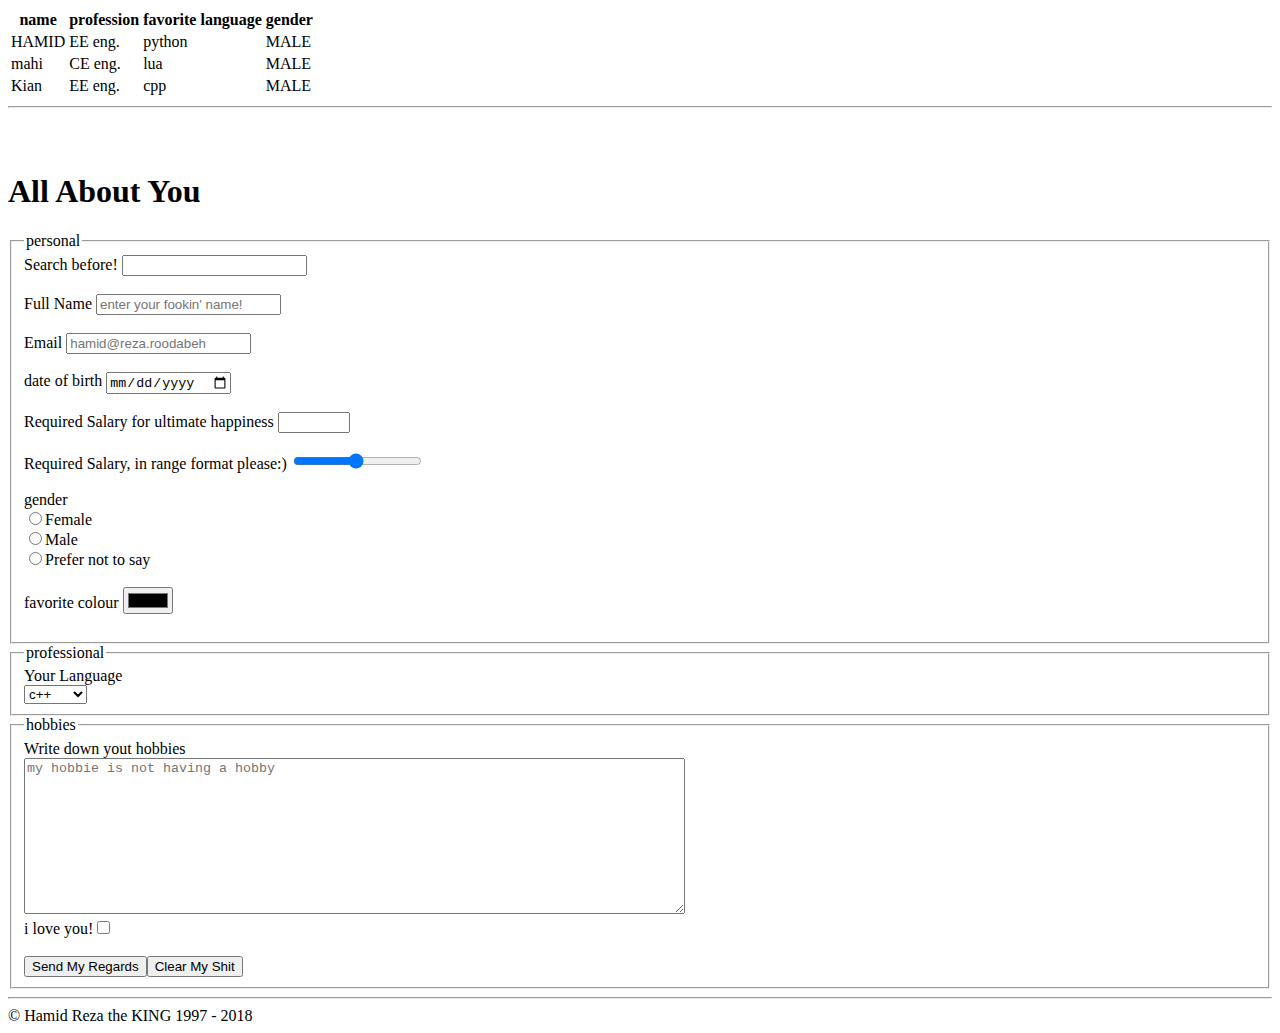
<file: 1-perliminaries/p1-html/index.html>
<!DOCTYPE html>
<html lang="en">
<head>
    <meta charset="UTF-8">
    <title>hamid working here</title>
</head>
<body>
    <table>
        <tr>
            <th>name</th>
            <th>profession</th>
            <th>favorite language</th>
            <th>gender</th>
        </tr>
        <tr>
            <td>HAMID</td>
            <td>EE eng.</td>
            <td>python</td>
            <td>MALE</td>
        </tr>
        <tr>
            <td>mahi</td>
            <td>CE eng.</td>
            <td>lua</td>
            <td>MALE</td>
        </tr>
        <tr>
            <td>Kian</td>
            <td>EE eng.</td>
            <td>cpp</td>
            <td>MALE</td>
        </tr>
    </table>
    <hr><br><br>

    <h1>All About You</h1>

    <form>
        <fieldset>
            <legend>personal</legend>

            <label for="search-input">Search before!</label>
            <input type="search" id="search-input">

            <br><br>

            <label for="name-input">Full Name</label>
            <input type="text" placeholder="enter your fookin' name!" id="name-input">

            <br><br>


            <label for="email-input">Email</label>
            <input id="email-input" type="email" placeholder="hamid@reza.roodabeh">

            <br><br>


            <label for="date-input">date of birth</label>
            <input id="date-input" type="date">

            <br><br>

            <label for="salary-input">Required Salary for ultimate happiness</label>
            <input type="number" id="salary-input" min="100" max="5000" step="50">

            <br><br>

            <label for="range-salary-input">Required Salary, in range format please:)</label>
            <input type="range" id="range-salary-input" min="100" max="5000" step="300">

            <br><br>

            <label>gender</label><br>
            <input type="radio" name="gender">Female<br>
            <input type="radio" name="gender">Male<br>
            <input type="radio" name="gender">Prefer not to say

            <br><br>


            <label>favorite colour</label>
            <input type="color">

            <br><br>


        </fieldset>

        <fieldset>
            <legend>professional</legend>
            <label>Your Language</label><br>
            <select>
                <option>c++</option>
                <option>python</option>
                <option>java</option>
            </select>
        </fieldset>

        <fieldset>
            <legend>hobbies</legend>
            <label>Write down yout hobbies</label><br>
            <textarea rows="10" cols="80" placeholder="my hobbie is not having a hobby"></textarea><br>
            <label>i love you!</label><input type="checkbox">

            <br><br>


            <input type="submit" value="Send My Regards"><input type="reset" value="Clear My Shit"><br>
        </fieldset>

    </form>
    <hr>
    &copy; Hamid Reza the KING 1997 - 2018

</body>
</html>
</file>
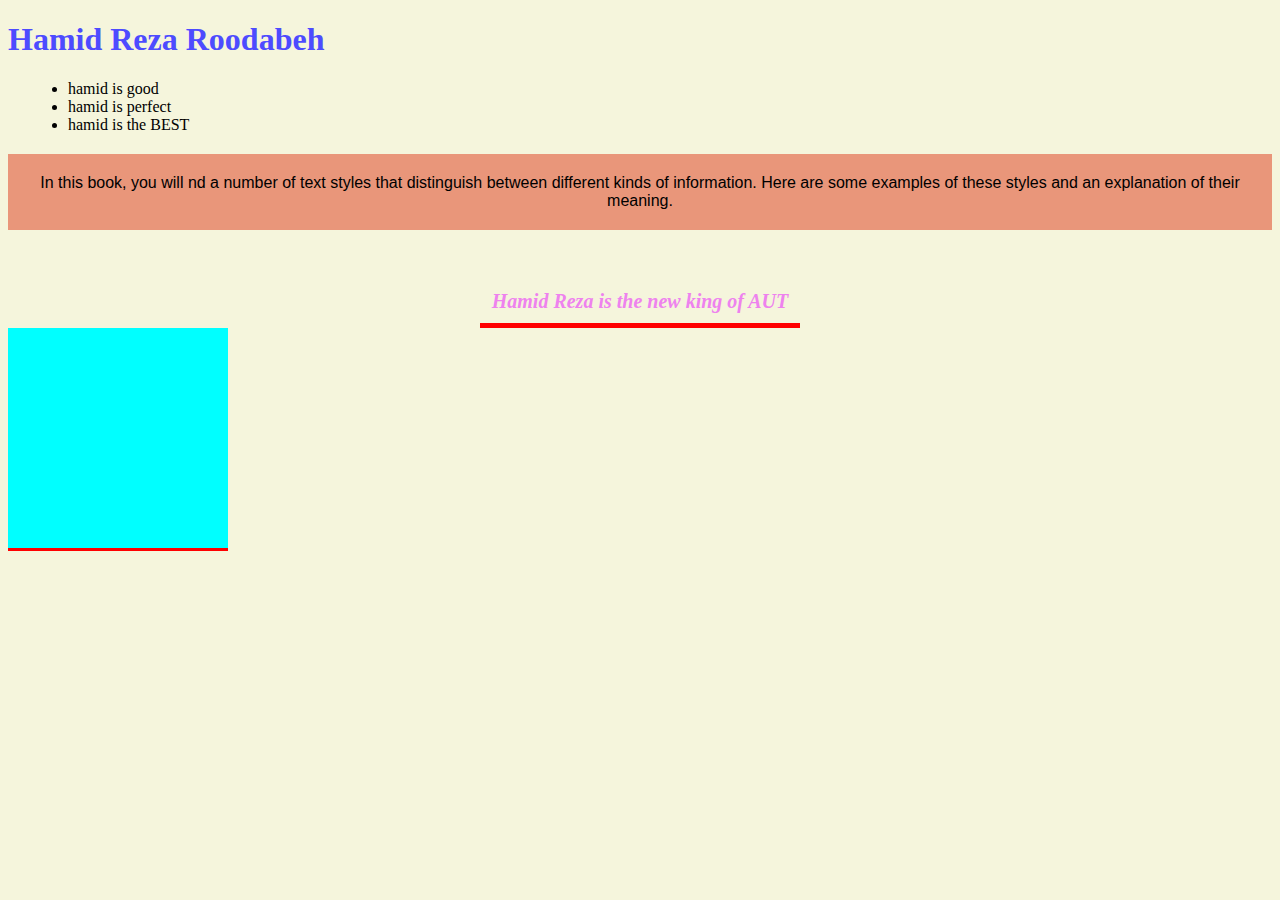
<file: 1-perliminaries/p2-css/index.html>
<!DOCTYPE html>
<html lang="en">
<head>
    <meta charset="UTF-8">
    <title>Hamid, The King of CSS</title>
    <link rel="stylesheet" type="text/css" href="css/mystyles.css">
    <style type="text/css">
        article p{
            font-family: "Lao MN";
        }
    </style>
</head>
<body>


    <header>
        <h1>
            Hamid Reza Roodabeh
        </h1>
    </header>

    <nav>
        <ul>
            <li>hamid is good</li>
            <li>hamid is perfect</li>
            <li>hamid is the BEST</li>
        </ul>
    </nav>

    <article class="articulating">
        <p id="paramount-haha">
            In this book, you will  nd a number of text styles
            that distinguish between different kinds of information.
            Here are some examples of these styles and an explanation of
            their meaning.
        </p>
    </article>

    <section id="hamid-reza">
        <p>Hamid Reza is the new king of AUT</p>
    </section>

    <div style="width:200px; height: 200px; background-color: aqua; padding: 10px;" id="funny-box"></div>

</body>
</html>
</file>
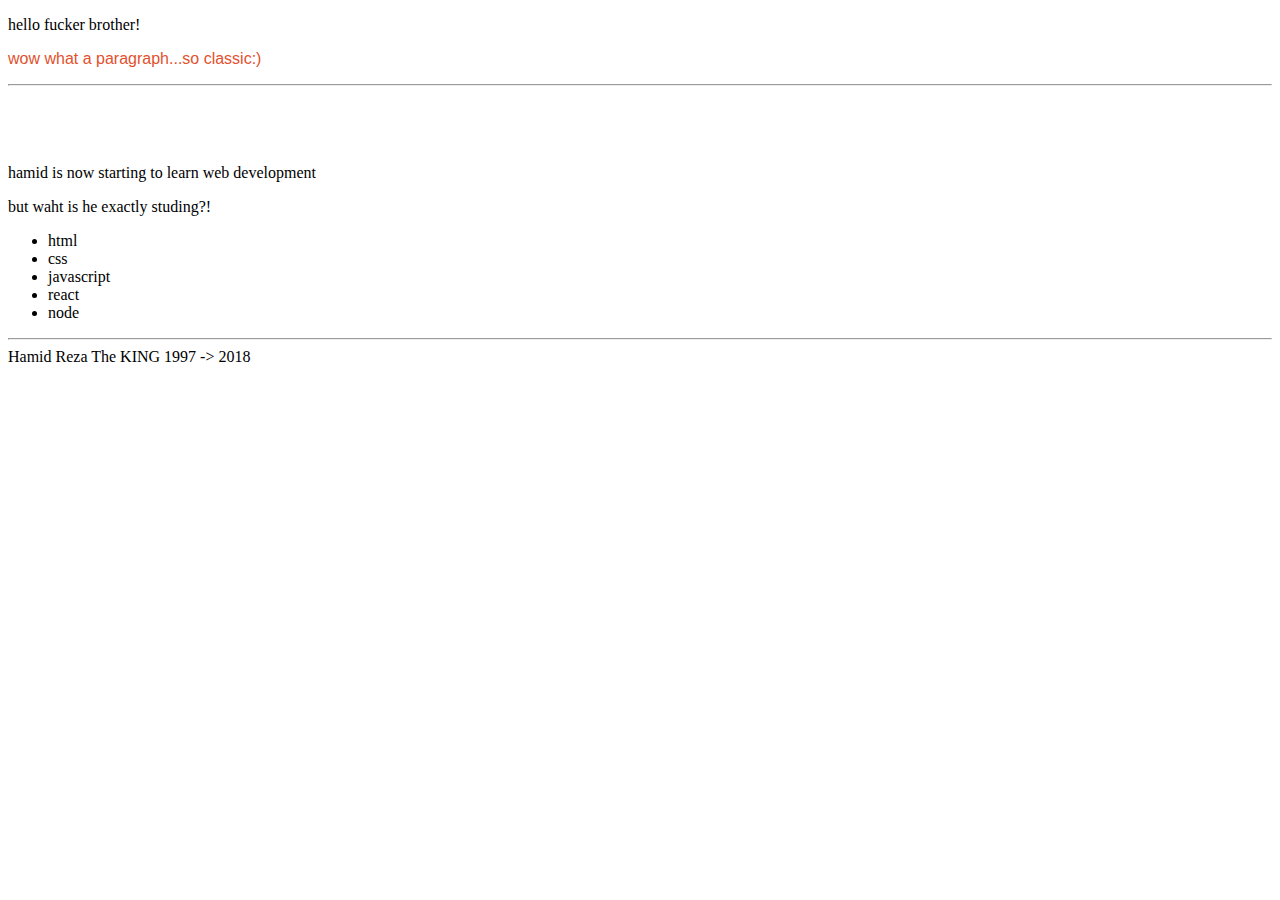
<file: 1-perliminaries/p1-html/advanced.html>
<!DOCTYPE html>
<html lang="en">
<head>
    <meta charset="UTF-8">
    <title>advanced html training</title>
</head>
<body>

    <p id="fuck-you-bro">
        hello fucker brother!
    </p>
    <p class="classy-paragraph" style="color: #e2512e; font-family: Arial">
        wow what a paragraph...so classic:)
    </p>
    <hr>
    <br><br><br>

    <div id="hamid-learn-WD">
        <p>hamid is now starting to <span id="learn-span">learn</span> web development</p>
        <p>but waht is he exactly studing?!</p>
        <ul>
            <li>html</li>
            <li>css</li>
            <li>javascript</li>
            <li>react</li>
            <li>node</li>
        </ul>
    </div>

    <hr>
    <footer>Hamid Reza The KING 1997 -> 2018</footer>
</body>
</html>
</file>
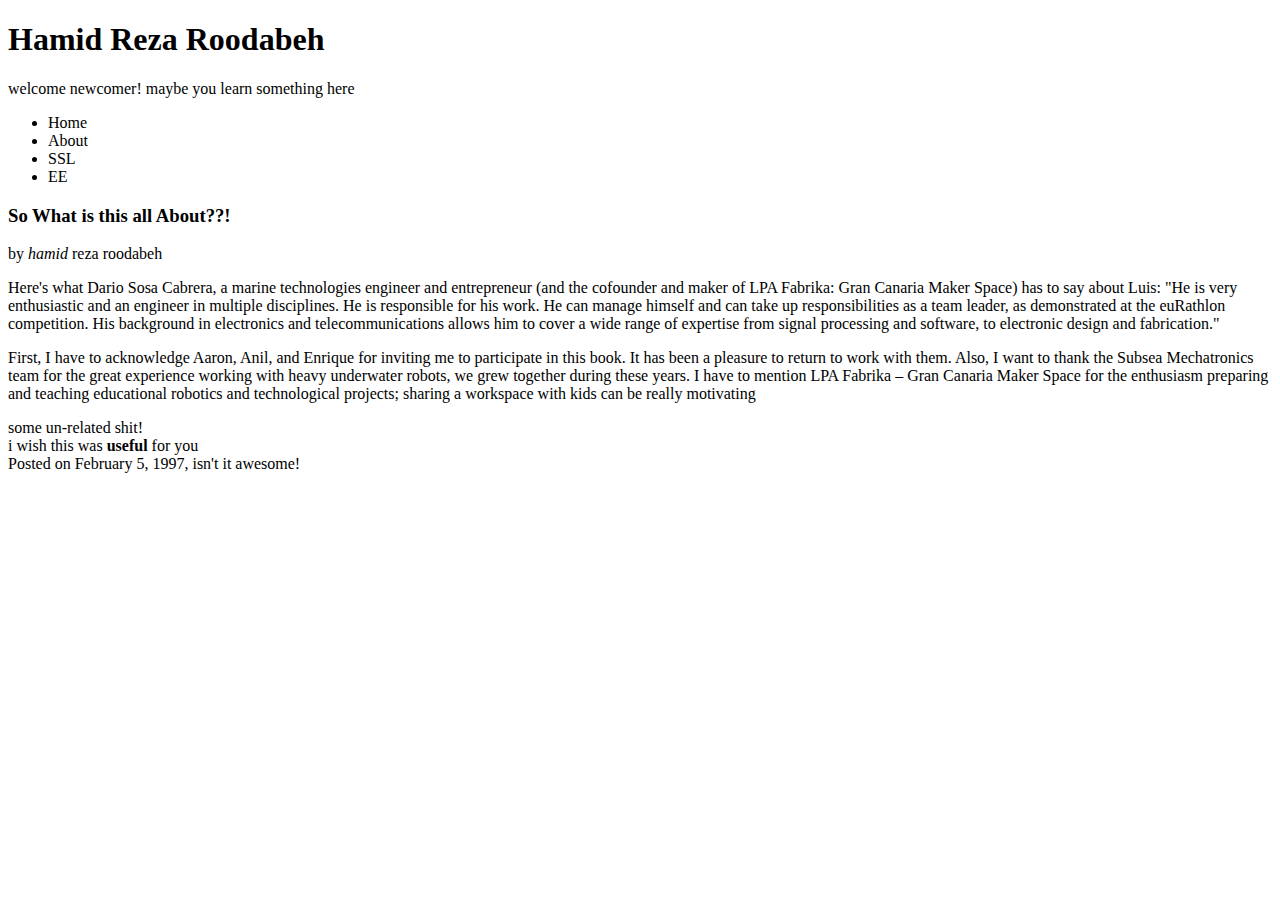
<file: 1-perliminaries/p1-html/HTML5.html>
<!DOCTYPE html>
<html lang="en">
<head>
    <meta charset="UTF-8">
    <title>HTML 5</title>
</head>
<body>

    <header>
        <h1>Hamid Reza Roodabeh</h1>
        <p>welcome newcomer! maybe you learn something here</p>
    </header>

    <nav>
        <ul>
            <li>Home</li>
            <li>About</li>
            <li>SSL</li>
            <li>EE</li>
        </ul>
    </nav>

    <article>
        <section class="article-head">
            <h3>So What is this all About??!</h3>
            <span>by <em>hamid</em> reza roodabeh</span>
        </section>
        <section class="article-content">
            <p>Here's what Dario Sosa Cabrera, a marine technologies engineer and entrepreneur (and the cofounder and maker of LPA Fabrika: Gran Canaria Maker Space) has to say about Luis:
                "He is very enthusiastic and an engineer in multiple disciplines. He is responsible for his work. He can manage himself and can take up responsibilities as a team leader,
                as demonstrated at the euRathlon competition. His background in electronics and telecommunications allows him to cover a wide range of expertise from signal processing and software,
                to electronic design and fabrication."</p>
            <p>First, I have to acknowledge Aaron, Anil, and Enrique for inviting me to participate in this book. It has been a pleasure to return to work with them. Also, I want to thank the Subsea Mechatronics
                team for the great experience working with heavy underwater robots, we grew together during these years. I have to mention LPA Fabrika
                – Gran Canaria Maker Space for the enthusiasm preparing and teaching educational robotics and technological projects; sharing a workspace with kids can be really motivating</p>
            <aside>
                some un-related shit!
            </aside>
        </section>
        <section class="article-footer">
            <footer>i wish this was <strong>useful</strong> for you</footer>
            <div>Posted on <time datetime="02-05-1997">February 5, 1997</time>, isn't it awesome!</div>
        </section>
    </article>


    <footer></footer>

</body>
</html>
</file>
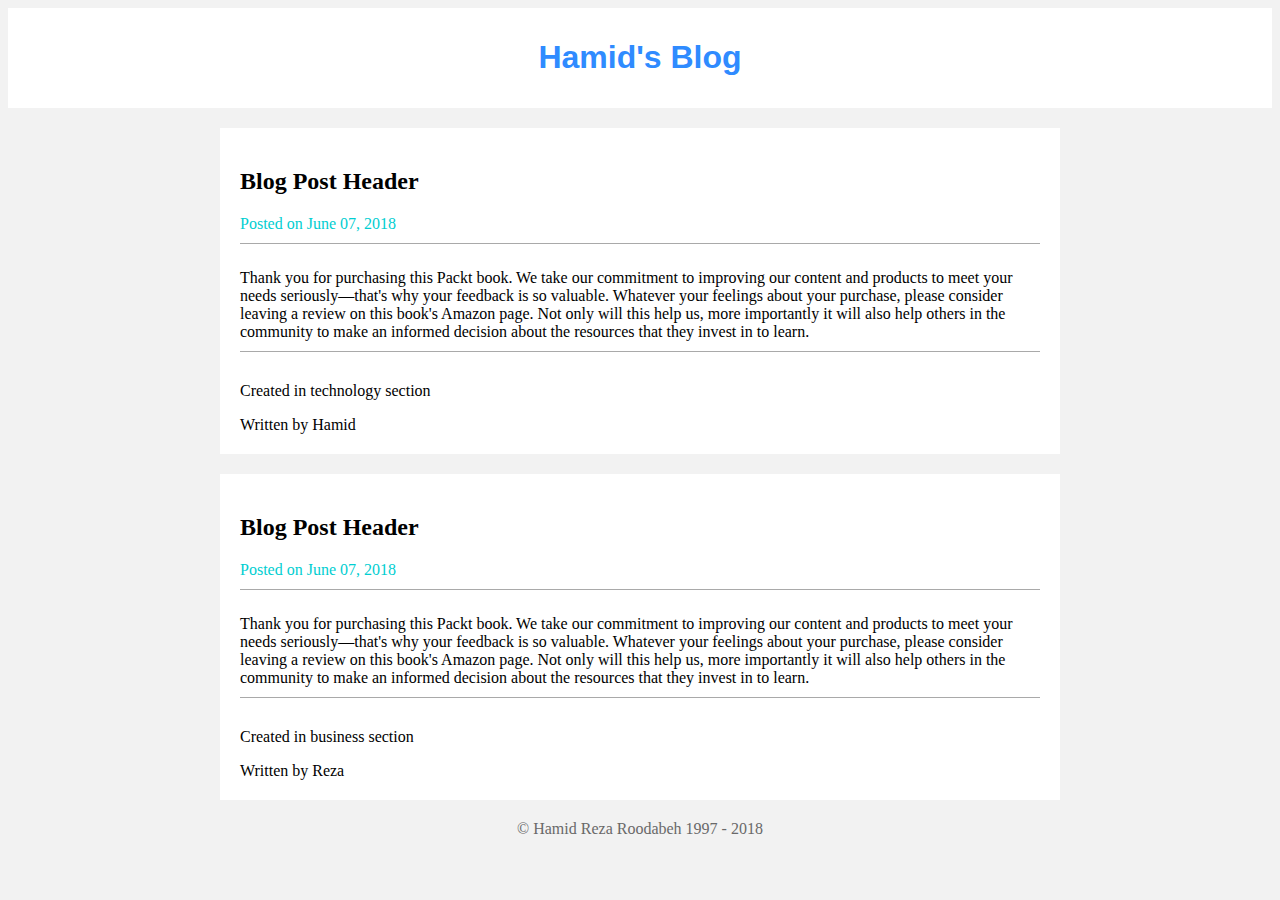
<file: 1-perliminaries/p2-css/blog-project.html>
<!DOCTYPE html>
<html lang="en">
<head>
    <meta charset="UTF-8">
    <title>Blog</title>
    <link rel="stylesheet" type="text/css" href="css/blog-project.css">
</head>
<body>

<header class="blog-header">
    <h1 id="blog-header-h1">Hamid's Blog</h1>
</header>

    <article class="blog-article">
        <section class="blog-article-header">
            <h2 class="blog-article-header-heading">Blog Post Header</h2>
            <p class="blog-article-header-date">Posted on <time datetime="06-07-2018">June 07, 2018</time> </p>
        </section>

        <section class="blog-article-content">
            Thank you for purchasing this Packt book. We take our commitment to improving
            our content and products to meet your needs seriously—that's why your feedback is so valuable.
            Whatever your feelings about your purchase, please consider leaving a review on this book's Amazon page.
            Not only will this help us, more importantly it will also help others in the community to make an informed
            decision about the resources that they invest in to learn.
        </section>
        <section class="blog-article-footer">
            <p>Created in technology section</p>
            <footer>Written by Hamid</footer>
        </section>
    </article>



    <article class="blog-article">
        <section class="blog-article-header">
            <h2 class="blog-article-header-heading">Blog Post Header</h2>
            <p class="blog-article-header-date">Posted on <time datetime="06-07-2018">June 07, 2018</time> </p>
        </section>

        <section class="blog-article-content">
            Thank you for purchasing this Packt book. We take our commitment to improving
            our content and products to meet your needs seriously—that's why your feedback is so valuable.
            Whatever your feelings about your purchase, please consider leaving a review on this book's Amazon page.
            Not only will this help us, more importantly it will also help others in the community to make an informed
            decision about the resources that they invest in to learn.
        </section>
        <section class="blog-article-footer">
            <p>Created in business section</p>
            <footer>Written by Reza</footer>
        </section>
    </article>


    <footer class="blog-footer">
        &copy; Hamid Reza Roodabeh 1997 - 2018
    </footer>






</body>
</html>
</file>
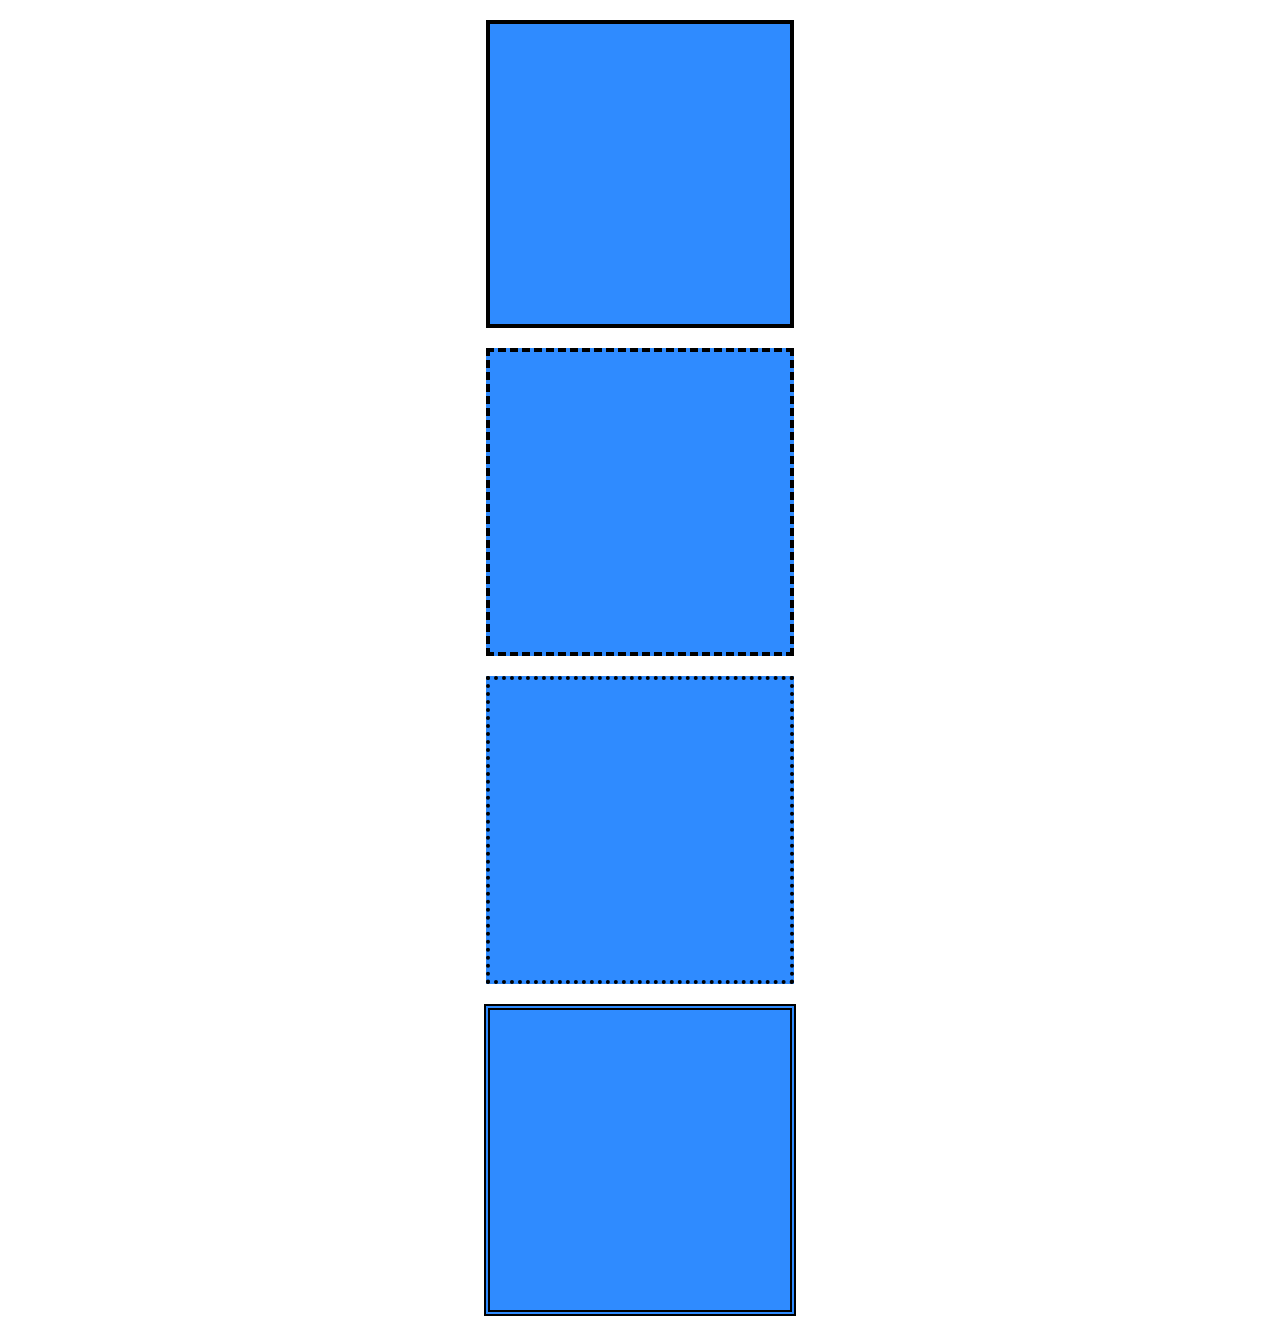
<file: 1-perliminaries/p2-css/boders.html>
<!DOCTYPE html>
<html lang="en">
<head>
    <meta charset="UTF-8">
    <title>Borders</title>
    <link rel="stylesheet" href="css/border.css">

</head>
<body>

    <div id="box1" class="box"></div>
    <div id="box2" class="box"></div>
    <div id="box3" class="box"></div>
    <div id="box4" class="box"></div>

</body>
</html>
</file>
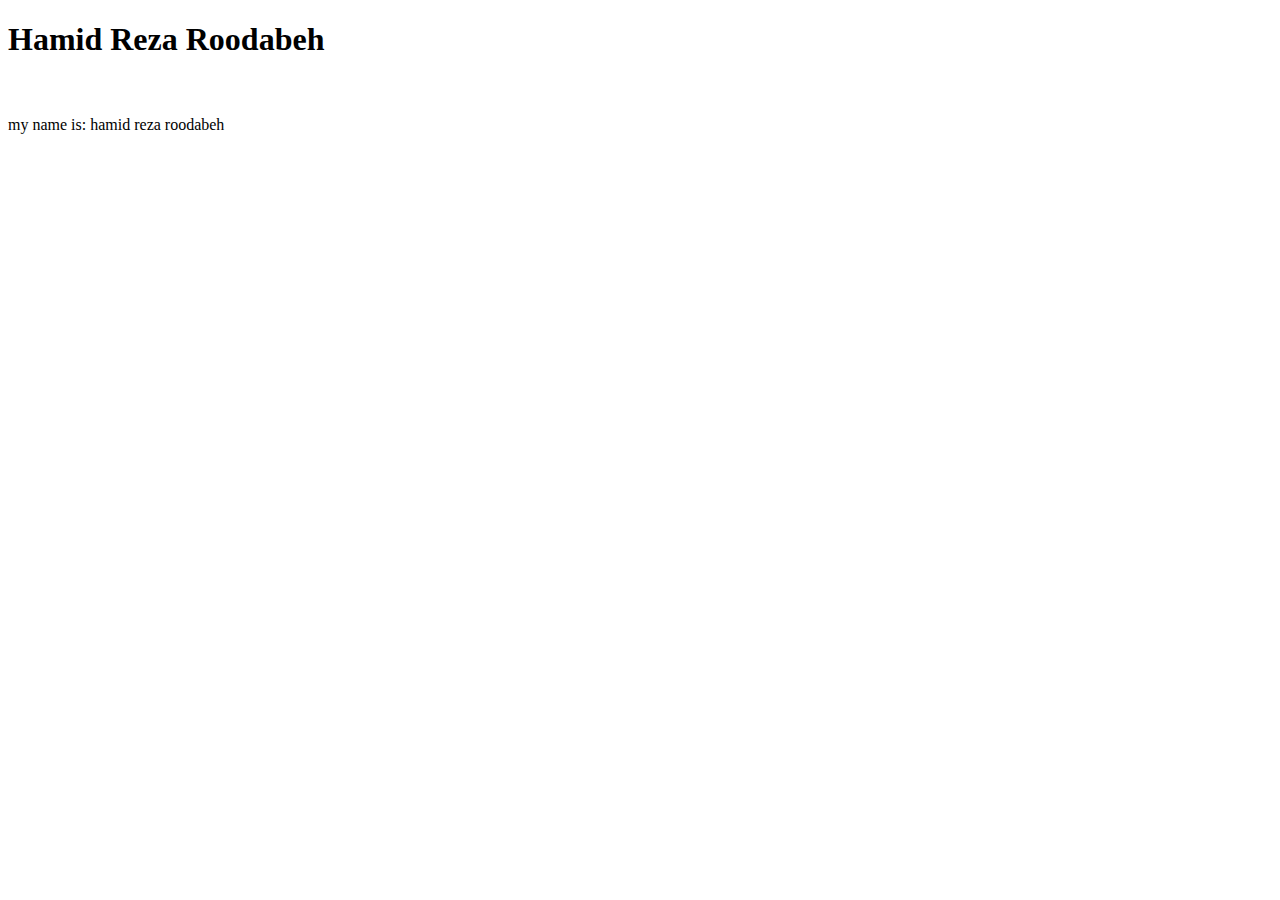
<file: 1-perliminaries/p2-css/js-starter.html>
<!DOCTYPE html>
<html lang="en">
<head>
    <meta charset="UTF-8">
    <title>JS starter</title>
</head>
<body>
    <script type="application/javascript" src="javascript/my_scripts.js"></script>

</body>
</html>
</file>
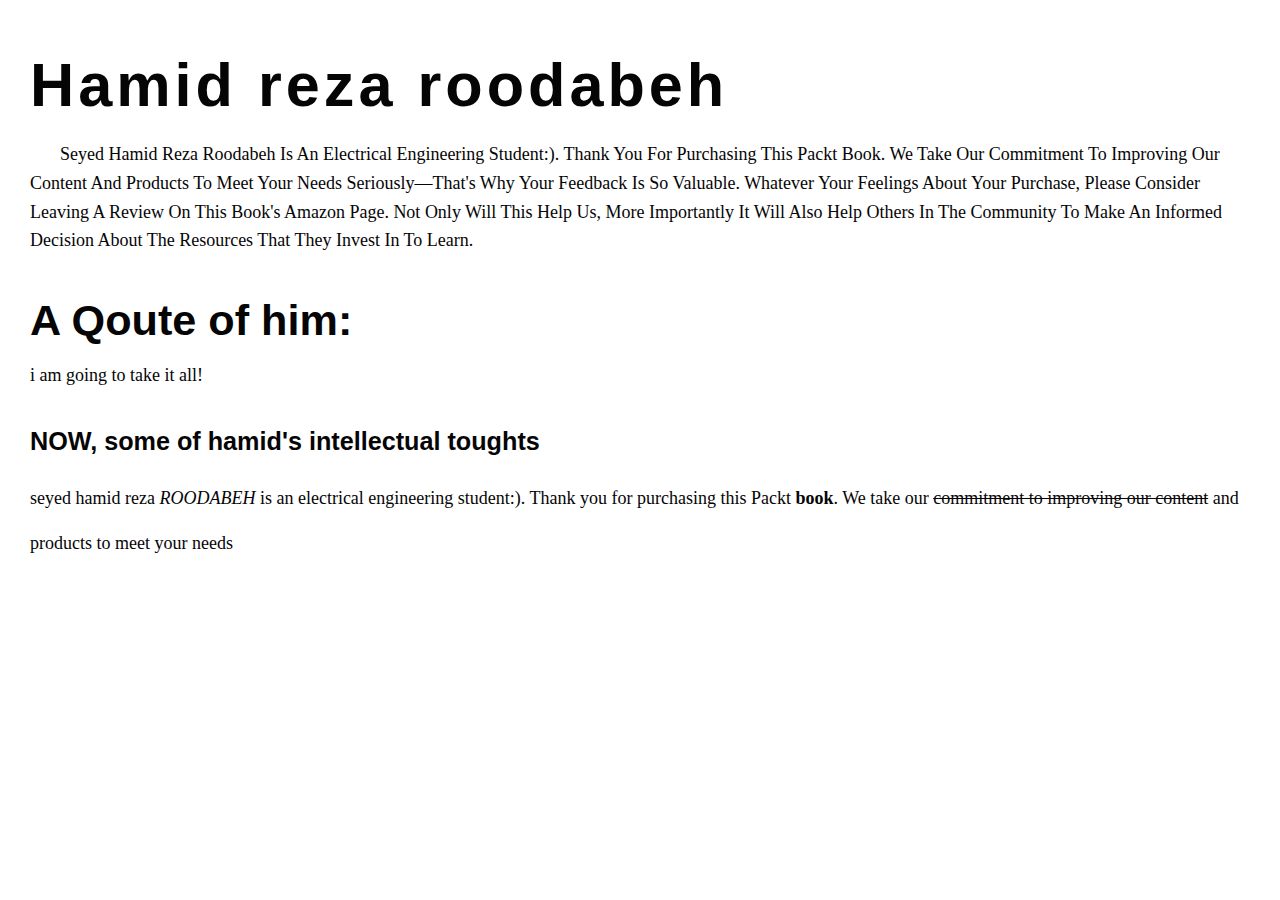
<file: 1-perliminaries/p2-css/text-formating.html>
<!DOCTYPE html>
<html lang="en">
<head>
    <meta charset="UTF-8">
    <title>Text</title>
    <link rel="stylesheet" href="css/text.css">
</head>
<body>


    <h1>Hamid reza roodabeh</h1>

    <p id="my-paragraph">
        seyed hamid reza roodabeh is an electrical engineering student:).
        Thank you for purchasing this Packt book. We take our commitment to
        improving our content and products to meet your needs seriously—that's
        why your feedback is so valuable. Whatever your feelings about your purchase,
        please consider leaving a review on this book's Amazon page. Not only will this help us,
        more importantly it will also help others in the community to make an informed decision
        about the resources that they invest in to learn.
    </p>
    <br>
    <h2>A Qoute of him:</h2>
    <blockquote>i am going to take it all!</blockquote>
    <br>
    <h3>NOW, some of hamid's intellectual toughts</h3>
    <p id="another-paragraph">seyed hamid reza <em>roodabeh</em> is an electrical engineering student:).
              Thank you for purchasing this Packt <strong>book</strong>. We take our <span>commitment to
            improving our content</span> and products to meet your needs
    </p>

</body>
</html>
</file>
<file: 1-perliminaries/p2-css/css/mystyles.css>
header h1{
    color: #4d4bff;
}

body {
    background-color: beige;
}

ul {
    margin: 20px;
}

#paramount-haha{ /*<p>*/
    font-family: "Al Bayan", Cochin, sans-serif;
    padding: 20px;
    text-align: center;
}

/*this goes for the article tag with the class name articulating; it's comment, also:)*/
.articulating{
    background-color: darksalmon;
    margin-bottom: 50px;
}

#funny-box{
    border-bottom: solid 3px red;
}



#hamid-reza p {
    text-align: center;
    font-size: 20px;
    color: violet;
    padding: 10px;
    border-bottom: solid 5px red;
    font-weight: bold;
    font-style: italic;
    margin: 0 auto;
    width: 300px; /*a trick for centering elements*/
}
</file>
<file: 1-perliminaries/p2-css/css/blog-project.css>
body {
    background-color: #f2f2f2;
}

.blog-header{
    background-color: white;
    padding: 10px;
    text-align: center;
    color: #2f8bff;
    font-family: Helvetica, Arial, sans-serif;
}

.blog-article{
    background-color: white;
    margin: 20px auto;
    width: 800px;
    padding: 20px;
}

.blog-article-header h2{

}

.blog-article-header p{
    padding-bottom: 10px;
    border-bottom: solid 1px darkgray;
    margin: 2px auto 5px;
    color: darkturquoise;
}

.blog-article-content{
    padding-top: 20px;
    padding-bottom: 10px;
    border-bottom: solid 1px darkgray;
    margin-bottom: 30px;
}

.blog-footer{
    margin: 0 auto;
    color: dimgray;
    text-align: center;
}
</file>
<file: 1-perliminaries/p2-css/css/border.css>
* {
    padding: 0;
    margin: 0;
}

.box {
    background-color: #2f8bff;
    margin: 20px auto;
    width: 300px;
    height: 300px;
}

#box1 {border: solid 4px black;}
#box2 {border: dashed 4px black;}
#box3 {border: dotted 4px black;}
#box4 {border: double 6px black;}
</file>
<file: 1-perliminaries/p2-css/css/text.css>
/* somehow resetting the default padding and margins by the browser */
* {
    padding: 0;
    margin: 0;
    font-weight: normal;
    font-size: 18px;
}

body {
    padding: 30px;
    font-family: Georgia, Time, serif;
    color: rgba(6,5,6,1);
}

h1,h2,h3,h4,h5,h6{
    margin: 20px 0;
    font-family: Helvetica, Arial, sans-serif;

    font-weight: 700; /* normal:{100,200,300,400}, bold:{500,600,700}, bolder:{800, 900}*/
}

h1 {
    font-size: 3.4em;
    letter-spacing: 4px;
}

h2 {
    font-size: 2.4em;
}

h3 {
    font-size: 1.4em;
}

p#my-paragraph {
    text-indent: 30px;
    text-transform: capitalize;
    line-height: 1.6;
}

p#another-paragraph{
    line-height: 2.5; /* 2.5 times the size of the font-size */
}

span {
    text-decoration: line-through; /* {underline, overline, line-through, none} */
}

em {
    text-transform: uppercase; /* {capitalize, uppercase, lowercase, none} */
    font-style: italic;
}

strong {
    font-weight: bold;
}
</file>
